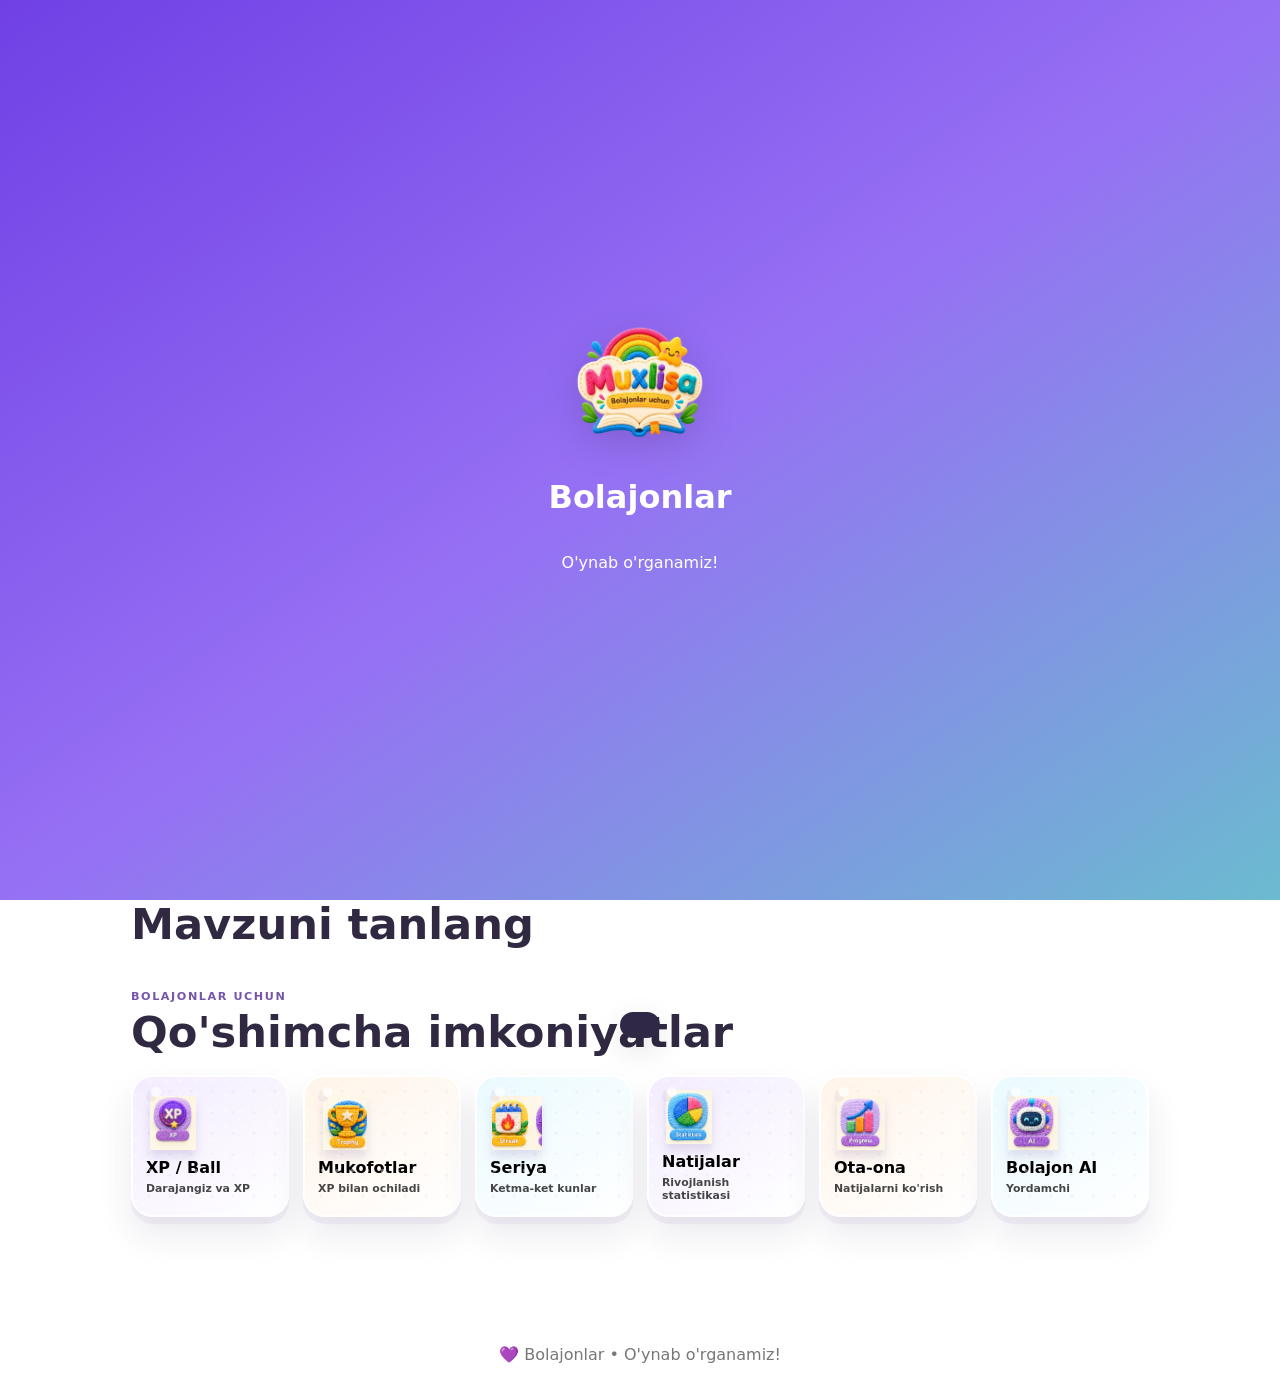
<file: Bolajonlar_index_rasmlar_ulanган.html>
<!doctype html>
<html lang="uz">
<head>
  <meta charset="utf-8">
  <meta name="viewport" content="width=device-width,initial-scale=1,viewport-fit=cover">
  <meta name="theme-color" content="#6d3df2">
  <meta name="description" content="Bolajonlar uchun rang-barang o'zbekcha ta'lim ilovasi">
  <link rel="manifest" href="manifest.json">
  <link rel="apple-touch-icon" href="assets/pwa/icon-192.png">
  <link rel="stylesheet" href="style.css">
  <title>Bolajonlar</title>
  <style>
    .feature-grid{display:grid;grid-template-columns:repeat(auto-fit,minmax(145px,1fr));gap:14px;margin:18px 0 28px}
    .feature-card{border:0;border-radius:22px;padding:18px;text-align:left;background:#fff;box-shadow:0 8px 24px rgba(40,20,90,.10);cursor:pointer}
    .feature-card .fi{width:70px;height:70px;object-fit:contain;display:block;margin-bottom:8px}.feature-card b{display:block;font-size:16px}.feature-card small{display:block;margin-top:5px;opacity:.72}
    .feature-view{padding-bottom:35px}.feature-head{display:flex;align-items:center;gap:14px;margin:8px 0 18px}.feature-head .big{font-size:42px}
    .feature-head h1{margin:0}.feature-head p{margin:5px 0;opacity:.72}
    .stat-grid{display:grid;grid-template-columns:repeat(2,1fr);gap:12px;margin:14px 0}
    .stat-box{background:#fff;border-radius:20px;padding:16px;box-shadow:0 6px 18px rgba(40,20,90,.08)}
    .stat-box strong{display:block;font-size:25px;margin-top:5px}.stat-box small{opacity:.7}
    .xp-bar{height:14px;background:#eee6ff;border-radius:20px;overflow:hidden;margin:10px 0}.xp-bar b{display:block;height:100%;width:0;border-radius:20px;background:#6d3df2}
    .reward-grid2{display:grid;grid-template-columns:repeat(2,1fr);gap:12px}.reward2{background:#fff;border-radius:20px;padding:14px;text-align:center;box-shadow:0 6px 18px rgba(40,20,90,.08);opacity:.48}.reward2.won{opacity:1}.reward2 img{width:82px;height:82px;object-fit:contain;display:block;margin:auto}.reward2 b,.reward2 small{display:block}
    .streak-box{background:#fff;border-radius:24px;padding:22px;text-align:center;box-shadow:0 8px 24px rgba(40,20,90,.1)}.streak-fire{font-size:58px}
    .week{display:grid;grid-template-columns:repeat(7,1fr);gap:6px;margin-top:18px}.day{padding:9px 3px;border-radius:12px;background:#f2eefb;font-size:12px}.day.on{background:#e7d9ff}.day b{display:block;font-size:18px}
    .parent-list{display:grid;gap:10px}.parent-row{background:#fff;border-radius:18px;padding:14px;display:flex;justify-content:space-between;box-shadow:0 5px 16px rgba(40,20,90,.07)}
    .ai-box{background:#fff;border-radius:24px;padding:20px;box-shadow:0 8px 24px rgba(40,20,90,.1)}.ai-message{padding:14px;border-radius:16px;background:#f4f0ff;margin:10px 0}.ai-input{display:flex;gap:8px}.ai-input input{flex:1;min-width:0}
    .feature-nav{display:grid;grid-template-columns:repeat(4,1fr);gap:8px;margin:12px 0 24px}.feature-nav button{border:0;border-radius:15px;padding:10px 5px;background:#fff;box-shadow:0 4px 12px rgba(40,20,90,.08);font-size:12px;cursor:pointer}
    @media(max-width:520px){.feature-grid{grid-template-columns:repeat(2,1fr)}.reward-grid2{grid-template-columns:repeat(2,1fr)}}
  </style>
</head>
<body>
<div id="splash" class="splash"><img src="assets/icons/logo.png" alt="Bolajonlar"><h1>Bolajonlar</h1><p>O'ynab o'rganamiz!</p></div>

<header class="topbar">
  <button class="brand" data-v="home"><img src="assets/icons/logo.png" alt="Bolajonlar"> <span>Bolajonlar</span></button>
  <button id="install" class="install" hidden>📲 Telefonga o'rnatish</button>
</header>

<main>
<section id="home" class="view active">
  <div class="hero">
    <div>
      <p class="ey">KICHKINTOYLAR UCHUN TA'LIM</p>
      <h1>O'ynab <em>o'rganamiz!</em></h1>
      <p>Rasmlarni ko'ring, nomini eshiting va bilimlaringizni sinang.</p>
      <div class="namebox">
        <label for="playerName">👋 Ismingiz nima?</label>
        <div><input id="playerName" maxlength="24" placeholder="Ismingizni yozing"><button id="saveName">Saqlash</button></div>
        <small id="hello">Ismingizni yozing va o'yinni boshlang ✨</small>
      </div>
      <button class="primary" data-v="lessons">Darslarni boshlash ✨</button>
    </div>
    <img src="assets/icons/logo.png" alt="Bolajonlar logotipi">
  </div>

  <div class="quick-install">
    <div><span>📱</span><div><b>Bolajonlarni telefonga o'rnating</b><small>Internet bo'lmasa ham qulay foydalaning</small></div></div>
    <button id="installHome">O'rnatish</button>
  </div>

  <nav class="mainnav" aria-label="Asosiy menyu">
    <button data-v="home">🏠 <span>Bosh sahifa</span></button>
    <button data-v="lessons">📚 <span>Darslar</span></button>
    <button data-v="exercises">🎮 <span>Mashqlar</span></button>
    <button data-v="quiz">🧩 <span>Quiz</span></button>
    <button data-v="ranking">🏆 <span>Reyting</span></button>
  </nav>

  <div class="section-title"><div><p class="ey">9 TA QIZIQARLI MAVZU</p><h2>Mavzuni tanlang</h2></div></div>
  <div id="homeCats" class="grid"></div>

  <div class="section-title"><div><p class="ey">BOLAJONLAR UCHUN</p><h2>Qo'shimcha imkoniyatlar</h2></div></div>
  <div class="feature-grid">
    <button class="feature-card" data-v="xp"><img class="fi" src="assets/illustrations/score/xp.png" alt="XP"><b>XP / Ball</b><small>Darajangiz va XP</small></button>
    <button class="feature-card" data-v="rewards"><img class="fi" src="assets/illustrations/rewards/trophy.png" alt="Mukofotlar"><b>Mukofotlar</b><small>XP bilan ochiladi</small></button>
    <button class="feature-card" data-v="streak"><img class="fi" src="assets/illustrations/streak/streak.png" alt="Seriya"><b>Seriya</b><small>Ketma-ket kunlar</small></button>
    <button class="feature-card" data-v="results"><img class="fi" src="assets/illustrations/progress/statistics.png" alt="Natijalar"><b>Natijalar</b><small>Rivojlanish statistikasi</small></button>
    <button class="feature-card" data-v="parent"><img class="fi" src="assets/illustrations/progress/progress.png" alt="Ota-ona"><b>Ota-ona</b><small>Natijalarni ko'rish</small></button>
    <button class="feature-card" data-v="ai"><img class="fi" src="assets/illustrations/ai/ai.png" alt="Bolajon AI"><b>Bolajon AI</b><small>Yordamchi</small></button>
  </div>
</section>

<section id="lessons" class="view">
  <button class="back" data-v="home">← Bosh menyuga qaytish</button>
  <div id="menu">
    <div class="lesson-hero"><span>🌈</span><div><p class="ey">RANG-BARANG TA'LIM</p><h1>Darslar olami</h1><p>Har bir mavzuni ketma-ket, rasm va ovoz bilan o'rganing.</p></div></div>
    <div id="lessonCats" class="grid lesson-grid"></div>
  </div>
  <div id="lesson" hidden>
    <button id="back" class="back">← Barcha mavzular</button>
    <div class="lesson-head"><div><p class="ey" id="lessonCount">MAVZU</p><h1 id="lt"></h1><p>Rasmga yoki <b>Eshitish</b> tugmasiga bosing 🔊</p></div><button id="allSpeak" class="soft">🔊 Hammasini eshitish</button></div>
    <div class="lesson-progress"><span id="lessonProgressText"></span><i><b id="lessonProgressBar"></b></i></div>
    <article id="singleCard" class="single-card"></article>
    <div class="lesson-actions"><button id="prev" class="prev">← Oldingi</button><button id="listenOne" class="listen">🔊 Eshitish</button><button id="next" class="next">Keyingi →</button></div>
  </div>
</section>

<section id="exercises" class="view">
  <button class="back" onclick="backFromExercises()">← Bosh menyuga qaytish</button>
  <div class="quiz-title exercise-title"><span>🎮</span><div><p class="ey">QIZIQARLI MASHQLAR</p><h1>Mashqlar olami!</h1><p>Rasmga qarang va to'g'ri javobni toping. Har bir to'g'ri javob uchun +10 XP.</p></div></div>
  <div class="exercise-stats"><span>⭐ XP: <b id="exerciseXP">0</b></span><span>🎯 Natija: <b id="exerciseScore">0 / 10</b></span></div>
  <div id="exerciseStart" class="panel quiz-start"><div>🧩</div><h2>Tayyormisiz?</h2><p>10 ta mashqni bajaring va bilimlaringizni mustahkamlang.</p><button id="exerciseStartBtn" class="primary">Mashqni boshlash</button></div>
  <div id="exerciseGame" hidden><div class="progress"><span id="exerciseNum"></span><i><b id="exerciseBar"></b></i><strong id="exerciseLiveXP"></strong></div><div class="panel exercise-card"><p id="exerciseQuestion">Rasmda nima bor?</p><img id="exerciseImg" alt="Mashq rasmi"><div id="exerciseOptions" class="opts"></div><p id="exerciseFeed"></p></div></div>
  <div id="exerciseEnd" class="panel prize-panel" hidden><div>🌟</div><h2>Mashq tugadi!</h2><strong id="exerciseFinal"></strong><p id="exerciseMessage"></p><button id="exerciseAgain" class="primary">Yana mashq qilish</button></div>
</section>

<section id="quiz" class="view">
  <button class="back" data-v="home">← Bosh menyuga qaytish</button>
  <div class="quiz-title"><span>🧩</span><div><p class="ey">10 TA SAVOL</p><h1>Bilimingizni sinang!</h1><p>Har bir to'g'ri javob uchun 1 ball olasiz.</p></div></div>
  <div id="qstart" class="panel quiz-start"><div>🎯</div><h2>Tayyormisiz?</h2><p id="quizWelcome">10 ta savolga javob bering va sovrinlarni yutib oling!</p><button id="start" class="primary">Boshlash</button></div>
  <div id="qgame" hidden><div class="progress"><span id="num"></span><i><b id="bar"></b></i><strong id="score"></strong></div><div class="panel quiz-card"><p>Rasmda nima bor?</p><img id="qimg" alt="Quiz rasmi"><div id="opts" class="opts"></div><p id="feed"></p></div></div>
  <div id="qend" class="panel prize-panel" hidden><div id="prizeEmoji">🏆</div><h2>Quiz tugadi!</h2><strong id="final"></strong><p id="msg"></p><div id="prize" class="prize"></div><button id="rank" class="primary">Reytingni ko'rish</button><button id="again" class="secondary">Qayta o'ynash</button></div>
</section>

<section id="ranking" class="view">
  <button class="back" data-v="home">← Bosh menyuga qaytish</button>
  <div class="rank-wrap"><div class="panel rank"><div>🏆</div><p class="ey">SIZNING NATIJANGIZ</p><h1>Reyting</h1><p class="rank-name" id="rankName">Bolajon</p><strong id="best">0</strong><p>eng yaxshi Quiz ball</p><div id="rt"></div></div></div>
</section>

<section id="xp" class="view feature-view">
  <button class="back" data-v="home">← Bosh menyuga qaytish</button>
  <div class="feature-head"><span class="big">⭐</span><div><p class="ey">RIVOJLANISH</p><h1>XP / Ball</h1><p>Har bir faoliyatdan to'plangan umumiy tajriba.</p></div></div>
  <div class="stat-grid"><div class="stat-box">⭐ Umumiy XP<strong id="xpTotal">0</strong><small>tajriba ballari</small></div><div class="stat-box">🎯 Daraja<strong id="xpLevel">1-daraja</strong><small id="xpNext">Keyingi darajagacha</small></div></div>
  <div class="panel"><b id="xpProgressText">0 / 100 XP</b><div class="xp-bar"><b id="xpProgressBar"></b></div></div>
  <div class="panel"><h3>XP qanday olinadi?</h3><p>To'g'ri mashq: <b>+10 XP</b></p><p>Mashqni tugatish: <b>+20 XP</b></p><p>Kunlik topshiriq: <b>+30 XP</b></p><p>7 kunlik seriya: <b>+50 XP</b></p><p>Quizdagi har bir to'g'ri javob: <b>+5 XP</b></p></div>
</section>

<section id="rewards" class="view feature-view">
  <button class="back" data-v="home">← Bosh menyuga qaytish</button>
  <div class="feature-head"><span class="big">🏆</span><div><p class="ey">SOVRINLAR</p><h1>Mukofotlar</h1><p>XP yig'ing va mukofotlarni oching.</p></div></div>
  <div class="stat-box">⭐ Hozirgi XP<strong id="rewardXP">0</strong></div>
  <div id="rewardGrid2" class="reward-grid2" style="margin-top:14px"></div>
</section>

<section id="streak" class="view feature-view">
  <button class="back" data-v="home">← Bosh menyuga qaytish</button>
  <div class="feature-head"><span class="big">🔥</span><div><p class="ey">HAR KUNI</p><h1>Seriya</h1><p>Har kuni kamida bitta dars yoki mashq bajaring.</p></div></div>
  <div class="streak-box"><div class="streak-fire">🔥</div><p>Joriy seriya</p><h1 id="streakCount">0 kun</h1><p id="streakMessage">Bugun boshlang!</p><div class="week" id="streakWeek"></div></div>
  <div class="panel"><h3>7 kunlik bonus</h3><p>7 kun uzluksiz faol bo'lsangiz <b>+50 XP</b> beriladi.</p></div>
</section>

<section id="results" class="view feature-view">
  <button class="back" data-v="home">← Bosh menyuga qaytish</button>
  <div class="feature-head"><span class="big">📊</span><div><p class="ey">RIVOJLANISH</p><h1>Natijalar</h1><p>O'qish va o'yinlardagi natijalar.</p></div></div>
  <div class="stat-grid"><div class="stat-box">⭐ XP<strong id="resXP">0</strong></div><div class="stat-box">🎮 Mashqlar<strong id="resExercises">0</strong></div><div class="stat-box">🧩 Quiz savollari<strong id="resQuizQuestions">0</strong></div><div class="stat-box">🔥 Seriya<strong id="resStreak">0 kun</strong></div></div>
  <div class="panel"><h3>Quiz natijasi</h3><p>Eng yaxshi natija: <b id="resBest">0 / 10</b></p><p>Quizlardan olingan XP: <b id="resQuizXP">0</b></p></div>
</section>

<section id="parent" class="view feature-view">
  <button class="back" data-v="home">← Bosh menyuga qaytish</button>
  <div class="feature-head"><span class="big">👨‍👩‍👧</span><div><p class="ey">OILA UCHUN</p><h1>Ota-ona</h1><p>Bolaning rivojlanish ko'rsatkichlari.</p></div></div>
  <div class="panel"><h2 id="parentName">Bolajon</h2><p>Quyidagi ma'lumotlar shu qurilmada saqlanadi.</p></div>
  <div class="parent-list">
    <div class="parent-row"><span>Umumiy XP</span><b id="parentXP">0</b></div>
    <div class="parent-row"><span>Daraja</span><b id="parentLevel">1</b></div>
    <div class="parent-row"><span>Eng yaxshi Quiz</span><b id="parentBest">0 / 10</b></div>
    <div class="parent-row"><span>Bajarilgan mashqlar</span><b id="parentExercises">0</b></div>
    <div class="parent-row"><span>Joriy seriya</span><b id="parentStreak">0 kun</b></div>
  </div>
</section>

<section id="ai" class="view feature-view">
  <button class="back" data-v="home">← Bosh menyuga qaytish</button>
  <div class="feature-head"><span class="big">🤖</span><div><p class="ey">YORDAMCHI</p><h1>Bolajon AI</h1><p>O'qishga yordam beruvchi aqlli yordamchi.</p></div></div>
  <div class="ai-box">
    <div class="ai-message"><b>🤖 Bolajon AI</b><br>Hozircha sinov rejimida ishlayman. Savolingizni yozing — men o'quvcha tarzda javob beraman.</div>
    <div id="aiMessages"></div>
    <div class="ai-input"><input id="aiInput" placeholder="Masalan: A harfi haqida ayt"><button id="aiSend" class="primary">Yuborish</button></div>
  </div>
</section>
</main>

<div id="toast" role="status"></div>
<footer>💜 Bolajonlar • O'ynab o'rganamiz!</footer>
<script src="app.js?v=7"></script>
</body>
</html>
</file>
<file: style.css>
:root{--p:#6d3df2;--ink:#29283d;--muted:#6c6a7c;--paper:#fff;--line:#e8e4f5}*{box-sizing:border-box}body{margin:0;font-family:system-ui,-apple-system,"Segoe UI",sans-serif;background:linear-gradient(180deg,#fbfaff,#f4f2ff);color:var(--ink);min-height:100vh}.topbar{position:sticky;top:0;z-index:20;background:#fffffff0;backdrop-filter:blur(16px);border-bottom:1px solid #e9e4f6;padding:10px max(4%,18px);display:flex;align-items:center;justify-content:space-between;gap:14px}.brand{border:0;background:none;color:#4d329c;font-size:clamp(1.45rem,4vw,2rem);font-weight:900;display:flex;align-items:center;gap:10px;padding:0}.brand img{width:58px;height:58px;object-fit:contain}.install,.primary{background:linear-gradient(135deg,#7546ef,#5a31cc);color:white;box-shadow:0 10px 25px #6d3df23b}.install{padding:12px 17px;border-radius:16px;font-weight:850;border:0}button{border:0;border-radius:16px;padding:12px 16px;font:inherit;font-weight:800;cursor:pointer;transition:transform .18s,box-shadow .18s,opacity .18s}button:active{transform:scale(.98)}button:disabled{opacity:.42;cursor:not-allowed}main{max-width:1160px;margin:auto;padding:30px max(4%,18px) 65px}.view{display:none}.view.active{display:block}.hero{display:grid;grid-template-columns:1.12fr .88fr;align-items:center;gap:28px;padding:clamp(30px,6vw,62px);border-radius:38px;background:radial-gradient(circle at 85% 20%,#ffffff99,transparent 28%),linear-gradient(135deg,#eee9ff,#fff2f8);box-shadow:0 20px 50px #49317a14}.hero h1{font-size:clamp(3rem,7vw,5.8rem);line-height:.96;margin:.18em 0}.hero em{color:var(--p);font-style:normal}.hero>img{width:min(330px,90%);justify-self:center;filter:drop-shadow(0 18px 22px #5937aa25)}.hero p:not(.ey){font-size:1.16rem;line-height:1.55;max-width:560px}.ey{color:#6040ba;font-size:.8rem;font-weight:900;letter-spacing:.14em;text-transform:uppercase;margin:0 0 8px}.primary{padding:15px 22px;font-size:1.05rem;margin-top:14px}.namebox{background:#ffffffaa;border:1px solid #fff;border-radius:22px;padding:15px;margin:20px 0 4px;max-width:540px;box-shadow:0 10px 28px #49317a0d}.namebox label{display:block;font-weight:900;margin-bottom:8px}.namebox>div{display:flex;gap:8px}.namebox input{flex:1;min-width:0;border:1px solid #ded8f0;border-radius:13px;padding:12px;font:inherit;outline:none;background:white}.namebox input:focus{border-color:var(--p)}.namebox button{background:#eee9ff;color:#5737b6}.namebox small{display:block;margin-top:8px;color:var(--muted)}.quick-install{margin:20px 0;display:flex;align-items:center;justify-content:space-between;gap:16px;background:white;border:1px solid var(--line);border-radius:22px;padding:16px 20px;box-shadow:0 10px 28px #49317a0b}.quick-install>div{display:flex;align-items:center;gap:12px}.quick-install span{font-size:1.8rem}.quick-install b,.quick-install small{display:block}.quick-install small{color:var(--muted);margin-top:3px}.quick-install button{background:#eee9ff;color:#5737b6}.mainnav{display:grid;grid-template-columns:repeat(4,1fr);gap:12px;margin:18px 0 42px}.mainnav button{background:white;border:1px solid var(--line);padding:17px 12px;color:#403c53;box-shadow:0 8px 20px #49317a09;font-size:1rem}.mainnav button:hover{background:#f1edff;color:#5a31cc;transform:translateY(-2px)}.section-title h2{font-size:clamp(2rem,5vw,3rem);margin:.1em 0 22px}.grid{display:grid;grid-template-columns:repeat(3,1fr);gap:18px}.cat{min-height:225px;background:white;border:1px solid var(--line);border-radius:28px;display:grid;place-items:center;align-content:center;gap:6px;box-shadow:0 12px 30px #35266f0b}.cat:hover{transform:translateY(-5px);box-shadow:0 18px 36px #35266f17}.cat img{width:118px;height:118px;object-fit:contain}.cat b{font-size:1.28rem}.cat small{color:#797589}.cat:nth-child(3n+1){background:linear-gradient(135deg,#f7f2ff,#fff)}.cat:nth-child(3n+2){background:linear-gradient(135deg,#eefaff,#fff)}.cat:nth-child(3n){background:linear-gradient(135deg,#fff7e8,#fff)}.lesson-hero,.quiz-title{display:flex;align-items:center;gap:22px;background:linear-gradient(135deg,#ece7ff,#e8f8ff);border-radius:30px;padding:28px 32px;margin-bottom:26px}.lesson-hero>span,.quiz-title>span{font-size:4rem}.lesson-hero h1,.quiz-title h1{font-size:clamp(2.3rem,6vw,4rem);margin:0}.lesson-hero p:last-child,.quiz-title p:last-child{color:var(--muted);margin:.4rem 0 0}.lesson-grid .cat{min-height:190px}.back{background:#eeeaff;color:#514d61;margin-bottom:18px}.lesson-head{display:flex;justify-content:space-between;align-items:end;gap:18px}.lesson-head h1{font-size:clamp(2.5rem,7vw,4.5rem);margin:.1em 0}.lesson-head p{font-size:1.05rem;color:var(--muted)}.soft{background:#eeeaff;color:#5737b6}.lesson-progress{display:flex;align-items:center;gap:12px;margin:18px 0}.lesson-progress span{font-weight:850;white-space:nowrap}.lesson-progress i{display:block;height:10px;flex:1;background:#e7e2f2;border-radius:20px;overflow:hidden}.lesson-progress b{display:block;height:100%;background:linear-gradient(90deg,#61c7cf,#6d3df2);border-radius:20px}.single-card{background:white;border:1px solid var(--line);border-radius:34px;padding:26px;min-height:520px;display:grid;place-items:center;align-content:center;text-align:center;box-shadow:0 20px 45px #49317a12}.single-card img{width:min(430px,90%);height:340px;object-fit:contain;border-radius:24px}.single-card h2{font-size:clamp(2rem,6vw,4rem);margin:10px 0}.single-card p{margin:0;color:#625f71;font-size:1.05rem}.lesson-actions{display:grid;grid-template-columns:1fr 1.2fr 1fr;gap:14px;margin-top:18px}.prev{background:#ece9f7;color:#4b4758}.listen,.next{background:linear-gradient(135deg,#7546ef,#5a31cc);color:white;box-shadow:0 10px 24px #6d3df22c}.panel{max-width:760px;margin:24px auto;background:white;border-radius:32px;padding:34px;text-align:center;box-shadow:0 18px 45px #49317a12;border:1px solid #efebf8}.panel>div:first-child{font-size:4rem}.panel strong{font-size:3.2rem;color:var(--p)}.quiz-start h2{font-size:2rem;margin:.4em}.progress{display:flex;align-items:center;gap:12px;justify-content:center;font-weight:900;margin:10px auto 18px}.progress i{width:min(420px,45vw);height:11px;background:#e8e3f5;border-radius:12px;overflow:hidden}.progress b{display:block;height:100%;background:linear-gradient(90deg,#64d1cf,#6d3df2);border-radius:12px}.quiz-card img{width:min(390px,100%);height:280px;object-fit:contain}.opts{display:grid;grid-template-columns:1fr 1fr;gap:12px;margin-top:18px}.opts button{background:#fbfaff;border:2px solid #ece8f6}.opts .ok{border-color:#28b77a;background:#e9fff5}.opts .no{border-color:#ee6680;background:#fff1f4}.prize-panel .secondary{display:block;margin:12px auto 0;background:#eeeaff;color:#5737b6}.prize{display:flex;align-items:center;justify-content:center;gap:12px;background:#fff6dc;border:1px solid #f3df9b;border-radius:20px;padding:15px;margin:18px auto;max-width:440px;text-align:left}.prize span{font-size:2.4rem}.prize b,.prize small{display:block}.prize small{color:#756d58;margin-top:3px}.rank-wrap{display:grid;grid-template-columns:minmax(0,.9fr) minmax(0,1.1fr);gap:24px;align-items:start}.rank{padding:42px}.rank-name{font-size:1.2rem;font-weight:900;color:#4f3a9c}.rank #rt{color:var(--muted)}.current-prize{display:flex;gap:12px;align-items:center;justify-content:center;margin-top:14px;background:#fff7e3;padding:14px;border-radius:18px}.current-prize:first-letter{font-size:2rem}.current-prize b,.current-prize small{display:block}.rewards{background:white;border:1px solid var(--line);border-radius:30px;padding:28px;box-shadow:0 18px 45px #49317a0d}.rewards h2{margin-top:0}.reward-grid{display:grid;grid-template-columns:repeat(2,1fr);gap:12px}.reward{padding:15px;border:1px solid #ece8f5;border-radius:18px;text-align:center;background:#faf9ff;opacity:.6}.reward.won{opacity:1;background:#fff7e3;border-color:#efd77e;box-shadow:0 8px 20px #d0a43b1c}.reward b,.reward small{display:block}.reward span{font-size:2rem;display:block;margin:4px}.splash{position:fixed;inset:0;z-index:100;display:grid;place-content:center;text-align:center;background:linear-gradient(135deg,#6d3df2,#9d70f6);color:white;transition:.4s}.splash img{width:145px;margin:auto;filter:drop-shadow(0 10px 18px #0002)}.splash.hide{opacity:0;pointer-events:none}#toast{position:fixed;z-index:110;bottom:22px;left:50%;transform:translate(-50%,160px);background:#2f2945;color:white;padding:13px 20px;border-radius:30px;box-shadow:0 10px 30px #0002;transition:.3s;max-width:90%;text-align:center}#toast.show{transform:translate(-50%,0)}footer{text-align:center;padding:28px;color:#777}
@media(max-width:760px){main{padding-top:20px}.topbar{position:relative}.brand{font-size:1.75rem}.brand img{width:52px;height:52px}.install{padding:10px 12px;font-size:.85rem}.hero{grid-template-columns:1fr;padding:32px 24px;text-align:center}.hero>img{width:240px;order:-1}.hero p:not(.ey),.namebox{margin-left:auto;margin-right:auto}.namebox>div{flex-direction:column}.mainnav{grid-template-columns:repeat(2,1fr);margin-bottom:32px}.grid{grid-template-columns:repeat(2,1fr);gap:13px}.cat{min-height:175px;border-radius:24px}.cat img{width:90px;height:90px}.cat b{font-size:1.05rem}.quick-install{padding:14px}.quick-install small{font-size:.78rem}.lesson-hero,.quiz-title{padding:22px;align-items:flex-start}.lesson-hero>span,.quiz-title>span{font-size:3rem}.lesson-head{align-items:flex-start;flex-direction:column}.single-card{min-height:470px;padding:20px}.single-card img{height:280px}.lesson-actions{grid-template-columns:1fr 1fr}.listen{grid-column:1/-1;order:-1}.opts{grid-template-columns:1fr}.progress{flex-wrap:wrap}.progress i{width:100%;order:3;flex-basis:100%}.rank-wrap{grid-template-columns:1fr}.reward-grid{grid-template-columns:repeat(3,1fr)}.rewards{padding:20px}.panel{padding:26px 18px}}
@media(max-width:390px){.brand span{font-size:1.5rem}.install{font-size:.76rem;padding:9px}.hero h1{font-size:3rem}.mainnav button{padding:13px 6px;font-size:.9rem}.cat{min-height:155px}.reward-grid{grid-template-columns:repeat(2,1fr)}}

.exercise-title{background:linear-gradient(135deg,#fff0d8,#eaf8ff)}
.exercise-stats{display:flex;justify-content:center;gap:14px;flex-wrap:wrap;margin:0 auto 18px}
.exercise-stats span{background:white;border:1px solid var(--line);border-radius:18px;padding:11px 18px;box-shadow:0 8px 20px #49317a0b}
.exercise-stats b{color:var(--p)}
.exercise-card img{width:min(430px,100%);height:300px;object-fit:contain}
.exercise-card #exerciseQuestion{font-size:1.15rem;font-weight:850}
#exerciseFeed{min-height:28px;font-weight:850}
@media(max-width:760px){.exercise-stats{justify-content:stretch}.exercise-stats span{flex:1;text-align:center}.exercise-card img{height:270px}}


/* ===== Bolajonlar premium soft-3D + puzzle/crochet feel + day/night ===== */
body{background:radial-gradient(circle at 12% 8%,rgba(255,224,239,.8),transparent 24%),radial-gradient(circle at 88% 18%,rgba(213,238,255,.85),transparent 25%),linear-gradient(145deg,#fff9fb,#f6f3ff 48%,#f2fbff);background-attachment:fixed}
.cat,.feature-card,.panel,.quick-install,.icon-strip .pwa-card,.lesson-hero,.quiz-title,.single-card,.namebox,.mainnav button{position:relative;overflow:hidden;box-shadow:0 10px 0 rgba(89,55,150,.05),0 18px 35px rgba(50,35,100,.10);transition:transform .18s ease,box-shadow .18s ease}
.cat:before,.feature-card:before,.panel:before,.single-card:before{content:"";position:absolute;inset:0;pointer-events:none;opacity:.22;background-image:radial-gradient(circle at 20% 20%,#fff 0 2px,transparent 2.5px),radial-gradient(circle at 70% 65%,#fff 0 1.5px,transparent 2px);background-size:18px 18px,23px 23px}
.cat:hover,.feature-card:hover,.panel:hover{transform:translateY(-4px) rotateX(1deg);box-shadow:0 13px 0 rgba(89,55,150,.06),0 24px 42px rgba(50,35,100,.14)}
.cat:active,.feature-card:active,button:active{transform:translateY(2px) scale(.985)}
.cat{border:1px solid rgba(255,255,255,.9);background:linear-gradient(145deg,rgba(255,255,255,.96),rgba(247,242,255,.94))}
.cat img,.feature-card .fi{filter:drop-shadow(0 9px 7px rgba(80,55,130,.15))}
.feature-grid{grid-template-columns:repeat(3,minmax(0,1fr))}
@media(max-width:760px){.feature-grid{grid-template-columns:repeat(2,minmax(0,1fr))}}
@media(max-width:520px){.top-actions{gap:5px}.menu-btn{width:40px;height:40px}.feature-grid{gap:8px}.cat{min-height:148px}}
body.night{color:#f4f0ff;background:radial-gradient(circle at 15% 10%,rgba(116,93,178,.35),transparent 24%),radial-gradient(circle at 85% 18%,rgba(62,119,151,.28),transparent 28%),linear-gradient(145deg,#17142b,#211c38 52%,#132735);--line:#40385b;--muted:#b9b2ce}
body.night .topbar,body.night .side-menu{background:rgba(25,21,43,.96);color:#f5f1ff}
body.night .cat,body.night .feature-card,body.night .panel,body.night .quick-install,body.night .icon-strip .pwa-card,body.night .namebox,body.night .single-card,body.night .lesson-hero,body.night .quiz-title,body.night .mainnav button{background:linear-gradient(145deg,#292342,#211c36);color:#f5f1ff;border-color:#453c61;box-shadow:0 10px 0 rgba(0,0,0,.18),0 18px 35px rgba(0,0,0,.25)}
body.night .side-link{background:transparent;color:#f5f1ff}body.night .side-link:hover{background:#30294b}body.night .namebox input{background:#18152b;color:#fff;border-color:#4b4165}body.night .quick-install small,body.night .icon-strip small{color:#b9b2ce}
body.night .back,body.night .soft,body.night .namebox button{background:#342c50;color:#eee8ff}
body.night .opts button{background:#292342;color:#f5f1ff;border-color:#494061}
body.night .exercise-topic{background:#292342;color:#f5f1ff;border-color:#494061}
body.night .exercise-topic.selected{background:#382b61;border-color:#9b7cff}

/* =========================================================
   Bolajonlar V15 — Crochet + Puzzle + Soft 3D redesign
   Visual-only layer: existing assets and functionality untouched.
   ========================================================= */
:root{
  --p:#7041e8;
  --p2:#8d63f5;
  --ink:#28243b;
  --muted:#716b82;
  --paper:#fffafd;
  --cream:#fff8ef;
  --mint:#effbf7;
  --sky:#eff8ff;
  --pink:#fff0f7;
  --lav:#f3efff;
  --yarn:#eadffb;
}
body{
  background:
    radial-gradient(circle at 8% 10%,rgba(255,213,231,.55),transparent 22%),
    radial-gradient(circle at 92% 20%,rgba(200,232,255,.62),transparent 25%),
    radial-gradient(circle at 48% 90%,rgba(225,246,237,.5),transparent 26%),
    linear-gradient(145deg,#fbf8ff 0%,#f7f5ff 48%,#f3fbff 100%);
  color:var(--ink);
}
body:before{
  content:"";position:fixed;inset:0;pointer-events:none;z-index:-1;opacity:.28;
  background-image:
    radial-gradient(circle at 20% 30%,#fff 0 1.3px,transparent 1.7px),
    radial-gradient(circle at 70% 70%,#d9c9f2 0 1px,transparent 1.5px);
  background-size:19px 19px,27px 27px;
}
main{max-width:980px;padding:22px 16px 72px}
.topbar{
  background:rgba(255,252,255,.88);border-bottom:1px solid #eee5fa;
  box-shadow:0 7px 22px rgba(69,45,112,.08);padding:8px max(4%,16px);
}
.brand{color:#5533a2}.brand img{width:54px;height:54px}
.top-actions{gap:6px}.menu-btn{background:#f1eaff;color:#5b39a9;border:1px solid #e3d8fb;box-shadow:0 5px 0 #ded2f2}
.install{border-radius:18px}

/* soft cloud-like hero */
.hero{
  grid-template-columns:1fr .82fr;gap:18px;padding:38px 32px 34px;
  border:2px solid rgba(255,255,255,.9);border-radius:38px;
  background:
    radial-gradient(circle at 15% 15%,#fff 0 14%,transparent 31%),
    radial-gradient(circle at 88% 20%,#fff 0 10%,transparent 27%),
    linear-gradient(135deg,#f1eaff,#fff5fa 54%,#edf9ff);
  box-shadow:0 12px 0 rgba(111,75,169,.08),0 28px 55px rgba(68,46,110,.13);
  overflow:hidden;
}
.hero:after{
  content:"";position:absolute;inset:auto -10% -34% -10%;height:52%;
  background:radial-gradient(ellipse at center,#fff8 0 35%,transparent 70%);pointer-events:none;
}
.hero>img{width:min(285px,86%);filter:drop-shadow(0 14px 12px rgba(81,48,132,.17));z-index:1}
.hero>*{z-index:1}.hero h1{font-size:clamp(3rem,7vw,5rem);color:#6335dc}
.hero .ey{color:#6c4aae}.hero p:not(.ey){font-size:1rem}
.namebox{
  background:rgba(47,38,72,.96);border:0;border-radius:25px;padding:15px;
  color:white;box-shadow:0 9px 0 rgba(33,24,55,.18),0 18px 35px rgba(50,37,76,.18);
  max-width:510px;
}
.namebox label{color:#cfc0f3;text-align:center}.namebox input{border:0;border-radius:14px;height:43px}.namebox>div{gap:8px}.namebox button{background:#fff;color:#5b38a8;border-radius:14px}
.namebox small{color:#ddd5ea}.namebox.saved{background:#352b50;border:0}.namebox.saved label{color:#d9ccf5}
.primary{border-radius:18px;box-shadow:0 7px 0 #4f2ab5,0 15px 25px rgba(109,61,242,.24)}

/* install / status cards */
.quick-install,.icon-strip .pwa-card{
  border:1px solid #eadff5;border-radius:22px;background:rgba(255,255,255,.9);
  box-shadow:0 8px 0 rgba(105,72,151,.05),0 16px 28px rgba(70,48,105,.09);
}
.quick-install{padding:14px 16px;margin:18px 0}.quick-install span{font-size:1.6rem}.quick-install b{font-size:.94rem}.quick-install small{font-size:.76rem}
.icon-strip{grid-template-columns:repeat(3,1fr);gap:9px}.icon-strip .pwa-card{min-height:72px;padding:9px}.icon-strip img{width:43px;height:43px}.icon-strip b{font-size:.84rem}.icon-strip small{font-size:.68rem}

/* Main section */
.section-title{margin-top:30px}.section-title h2{font-size:clamp(2rem,6vw,3rem);margin:0 0 16px}.section-title .ey{margin-bottom:4px}
.grid{grid-template-columns:repeat(3,1fr);gap:13px}
.cat{
  min-height:190px!important;padding:13px 10px 12px;border-radius:25px;
  border:2px solid rgba(255,255,255,.92)!important;
  background:linear-gradient(145deg,#fff,#f6f0ff)!important;
  box-shadow:0 8px 0 rgba(91,60,139,.07),0 15px 27px rgba(57,41,91,.11)!important;
}
.cat:before,.feature-card:before,.panel:before,.single-card:before{opacity:.36;background-image:radial-gradient(circle at 20% 20%,rgba(255,255,255,.95) 0 1.6px,transparent 2px),radial-gradient(circle at 75% 65%,rgba(133,102,179,.13) 0 1.3px,transparent 1.8px);background-size:13px 13px,19px 19px}
.cat:after,.feature-card:after{
  content:"";position:absolute;left:12%;right:12%;top:8px;height:2px;border-radius:99px;
  background:repeating-linear-gradient(90deg,rgba(255,255,255,.85) 0 5px,rgba(137,106,181,.12) 5px 9px);opacity:.75;pointer-events:none;
}
.cat:nth-child(3n+1){background:linear-gradient(145deg,#fff2f8,#f7edff)!important}
.cat:nth-child(3n+2){background:linear-gradient(145deg,#eefaff,#f8f3ff)!important}
.cat:nth-child(3n){background:linear-gradient(145deg,#fff8e9,#fff0f6)!important}
.cat img{width:92px;height:92px;filter:drop-shadow(0 7px 5px rgba(76,48,120,.17));z-index:1}
.cat b{font-size:1.02rem;z-index:1}.cat small{font-size:.72rem;z-index:1}.cat small.continue{color:#6840bf;font-size:.69rem;line-height:1.25}
.cat.exercises{background:linear-gradient(145deg,#eafcff,#f4efff)!important}.cat.quiz-menu-card{background:linear-gradient(145deg,#fff4da,#fff0f8)!important}.cat.ranking-menu-card{background:linear-gradient(145deg,#fff6d7,#edf8ff)!important}
.quiz-menu-card img,.ranking-menu-card img{width:88px!important;height:88px!important}

/* Seven additional feature cards: smaller, not mixed with the 9 lessons */
.feature-grid{grid-template-columns:repeat(3,minmax(0,1fr));gap:12px;margin-top:14px}
.feature-card{
  min-height:142px;padding:13px 14px!important;border-radius:23px!important;
  border:2px solid rgba(255,255,255,.9)!important;
  background:linear-gradient(145deg,#fff,#f4f0ff)!important;
  box-shadow:0 7px 0 rgba(91,60,139,.06),0 14px 26px rgba(57,41,91,.09)!important;
}
.feature-card:nth-child(3n+1){background:linear-gradient(145deg,#f3ecff,#fff)!important}.feature-card:nth-child(3n+2){background:linear-gradient(145deg,#fff2e6,#fff)!important}.feature-card:nth-child(3n){background:linear-gradient(145deg,#eafaff,#fff)!important}
.feature-card .fi{width:55px!important;height:55px!important;margin-bottom:7px;z-index:1}.feature-card b{font-size:.93rem;z-index:1}.feature-card small{font-size:.69rem;z-index:1}

/* Drawer — app-like, not plain white */
.side-menu{
  width:min(330px,88vw);padding:0 13px 22px;border-radius:30px 0 0 30px;
  background:linear-gradient(180deg,#fbf7ff,#fff 46%,#f4f9ff)!important;
  border-left:2px solid #eadff9;box-shadow:-18px 0 45px rgba(42,28,70,.22);
}
.side-menu-head{margin:0 -13px;padding:16px 15px 13px;background:linear-gradient(135deg,#7140e9,#956cf4);color:white;border-radius:0 0 24px 24px;box-shadow:0 7px 0 rgba(73,40,144,.14);font-size:20px}
.side-menu-head button{background:rgba(255,255,255,.2);color:#fff;border:1px solid rgba(255,255,255,.3)}
.menu-label{margin:19px 8px 7px;color:#7654a8;font-size:10px}.side-link{padding:11px 12px;margin:3px 0;border:2px solid transparent;background:rgba(255,255,255,.72);box-shadow:0 4px 0 rgba(100,70,140,.04);font-size:15px;border-radius:17px}.side-link:hover,.side-link:active{background:#f2ebff;border-color:#e4d6fb}

/* Feature pages */
.feature-view{max-width:850px;margin:auto}.feature-view .feature-head{padding:16px 17px;border-radius:25px;background:linear-gradient(135deg,#f3edff,#fff3f8,#eefaff);border:2px solid white;box-shadow:0 8px 0 rgba(88,59,137,.06),0 17px 30px rgba(57,41,91,.09)}
.feature-view .feature-head .big{width:66px;height:66px}.feature-view .feature-head h1{font-size:clamp(27px,7vw,38px)!important;color:#5e36bb}.feature-view .feature-head p{font-size:12px}
.feature-view .panel,.feature-view .stat-box,.feature-view .streak-box,.feature-view .ai-box,.feature-view .parent-row{border:2px solid rgba(255,255,255,.95);box-shadow:0 7px 0 rgba(91,60,139,.05),0 14px 27px rgba(57,41,91,.08);border-radius:22px}
.feature-view .stat-grid{gap:10px}.feature-view .stat-box{padding:14px}.feature-view .stat-box strong{font-size:22px}
.reward-grid2{gap:10px}.reward2{border:2px solid white!important;border-radius:20px!important;padding:11px!important;box-shadow:0 7px 0 rgba(91,60,139,.05),0 12px 23px rgba(57,41,91,.08)!important}.reward2 img{width:68px;height:68px}

/* Lesson/exercise/quiz surfaces */
.lesson-hero,.quiz-title{border:2px solid white;box-shadow:0 8px 0 rgba(91,60,139,.06),0 18px 32px rgba(57,41,91,.10)}
.single-card{border:2px solid white;box-shadow:0 9px 0 rgba(91,60,139,.06),0 22px 40px rgba(57,41,91,.11)}
.single-card img{background:linear-gradient(145deg,#fbf7ff,#eef9ff);padding:8px}
.exercise-topic{border:2px solid #eee5fa!important;border-radius:18px!important;background:linear-gradient(145deg,#fff,#f6f0ff)!important;box-shadow:0 4px 0 rgba(90,60,140,.05)}.exercise-topic.selected{border-color:#8052e9!important;background:#f1eaff!important;box-shadow:0 5px 0 #d9c7fa}

/* Mobile: compact but readable */
@media(max-width:760px){
  main{padding:15px 14px 58px}.hero{grid-template-columns:1fr;padding:25px 18px 22px;border-radius:31px;gap:8px}.hero>img{width:205px}.hero h1{font-size:3rem;margin:.1em 0}.hero p:not(.ey){font-size:.9rem}.namebox{margin-top:13px;padding:12px;border-radius:21px}.namebox input{height:40px}.namebox button{padding:9px 12px}.primary{padding:13px 18px;font-size:.98rem}.quick-install{margin:14px 0 10px}.icon-strip{grid-template-columns:1fr;gap:7px}.icon-strip .pwa-card{min-height:65px}.icon-strip img{width:40px;height:40px}.section-title{margin-top:25px}.grid{grid-template-columns:repeat(2,minmax(0,1fr));gap:10px}.cat{min-height:166px!important;border-radius:22px;padding:10px 7px}.cat img{width:82px;height:82px}.cat b{font-size:.94rem}.cat small{font-size:.68rem}.cat small.continue{font-size:.64rem}.feature-grid{grid-template-columns:repeat(2,minmax(0,1fr));gap:9px}.feature-card{min-height:124px;padding:11px!important;border-radius:19px!important}.feature-card .fi{width:48px!important;height:48px!important}.feature-card b{font-size:.85rem}.feature-card small{font-size:.65rem}.side-menu{border-radius:25px 0 0 25px}.feature-view .feature-head{padding:13px}.feature-view .feature-head .big{width:54px;height:54px}.feature-view .feature-head h1{font-size:25px!important}.feature-view .panel{padding:20px 14px}.reward2 img{width:62px;height:62px}
}
@media(max-width:390px){.hero>img{width:180px}.hero h1{font-size:2.65rem}.cat{min-height:155px!important}.cat img{width:76px;height:76px}.feature-card{min-height:118px}.feature-card .fi{width:44px!important;height:44px!important}}

/* Night mode keeps the soft material / yarn feel */
body.night:before{opacity:.18;background-image:radial-gradient(circle at 20% 30%,#fff 0 1px,transparent 1.5px),radial-gradient(circle at 70% 70%,#b7a5df 0 1px,transparent 1.5px)}
body.night .hero{background:linear-gradient(145deg,#30284a,#352943 55%,#233846);border-color:#51466e;box-shadow:0 9px 0 rgba(0,0,0,.2),0 25px 50px rgba(0,0,0,.28)}
body.night .hero h1{color:#c5aaff}.night .namebox{background:#19152b}.night .quick-install,.night .icon-strip .pwa-card{background:#28213e;border-color:#44395d}.night .feature-view .feature-head{background:linear-gradient(145deg,#30274a,#2b263e);border-color:#4b4164}.night .feature-card:nth-child(n),.night .cat:nth-child(n){background:linear-gradient(145deg,#2d2644,#26203a)!important;border-color:#4b4164!important}.night .feature-card,.night .cat{color:#f6f0ff}.night .cat small,.night .feature-card small{color:#bcb3d2}.night .cat small.continue{color:#c1a5ff}.night .side-menu{background:linear-gradient(180deg,#201a31,#27213b)!important;border-color:#44385e}.night .side-link{background:rgba(46,37,68,.72);color:#f7f1ff}.night .exercise-topic{background:#2b2442!important;border-color:#4b4164!important;color:#fff}.night .exercise-topic.selected{background:#3b2d60!important;border-color:#9c7bff!important}

/* =========================================================
   V15 FINAL — ONE UNIFIED PREMIUM DESIGN SYSTEM
   Crochet/yarn + soft 3D + subtle puzzle + pastel clouds
   ========================================================= */
:root{
  --brand:#7041e8;--brand2:#8b61f4;--ink:#29243d;--muted:#756f83;
  --bg1:#fff9fc;--bg2:#f4f2ff;--card:#fffdfd;--edge:#eee7f8;
  --soft-shadow:0 7px 0 rgba(91,60,139,.055),0 18px 34px rgba(58,42,92,.10);
}
html{scroll-behavior:smooth}body{
  background:
    radial-gradient(circle at 8% 6%,rgba(255,211,231,.72),transparent 23%),
    radial-gradient(circle at 92% 15%,rgba(202,235,255,.78),transparent 25%),
    radial-gradient(circle at 45% 92%,rgba(235,221,255,.58),transparent 30%),
    linear-gradient(145deg,var(--bg1),var(--bg2) 52%,#f1fbff);
  background-attachment:fixed;color:var(--ink);
}
body:before{content:"";position:fixed;inset:0;pointer-events:none;z-index:-1;opacity:.16;background-image:radial-gradient(circle,#8e6eb5 0 1px,transparent 1.5px);background-size:18px 18px}
.topbar{padding:8px max(4%,16px);background:rgba(255,253,255,.88);border-bottom:1px solid rgba(221,211,240,.75);box-shadow:0 5px 20px rgba(70,45,100,.06)}
.brand{color:#50329d}.brand img{width:50px;height:50px}.top-actions{gap:6px}.menu-btn{width:42px;height:42px;padding:0;background:linear-gradient(145deg,#fff,#f0e9ff);border:1px solid #e2d8f5;color:#5736a7;box-shadow:0 4px 0 rgba(91,60,139,.07)}
.install{border-radius:15px!important}
main{max-width:1050px;padding-top:22px}
.hero{position:relative;isolation:isolate;border:2px solid rgba(255,255,255,.95);padding:34px clamp(20px,5vw,52px);border-radius:38px;background:linear-gradient(145deg,#f5efff 0%,#fff8fc 53%,#eefaff 100%);box-shadow:0 9px 0 rgba(91,60,139,.07),0 26px 55px rgba(65,45,105,.12)}
.hero:before,.cat:before,.feature-card:before,.panel:before,.single-card:before,.quick-install:before,.icon-strip .pwa-card:before,.lesson-hero:before,.quiz-title:before{content:"";position:absolute;inset:0;pointer-events:none;opacity:.38;background-image:radial-gradient(circle at 18% 24%,rgba(255,255,255,.98) 0 1.7px,transparent 2px),radial-gradient(circle at 76% 68%,rgba(116,85,163,.12) 0 1.4px,transparent 1.9px);background-size:15px 15px,21px 21px}
.hero h1{font-size:clamp(3rem,7vw,5.2rem);color:#6335dc;text-shadow:0 3px 0 rgba(255,255,255,.8)}
.hero>img{width:min(280px,86%);filter:drop-shadow(0 15px 12px rgba(83,51,132,.18))}
.namebox{border:2px solid rgba(255,255,255,.95);border-radius:24px;background:linear-gradient(145deg,#32294a,#3b3058);box-shadow:0 8px 0 rgba(43,31,66,.18),0 20px 36px rgba(51,38,78,.17);padding:14px}.namebox label{color:#ded1f7}.namebox input{height:45px;border:0;box-shadow:inset 0 1px 3px rgba(50,30,70,.08)}.namebox button{background:#fff;color:#5b37a7;box-shadow:0 4px 0 #ded2ef}.namebox.saved{background:linear-gradient(145deg,#302744,#3b3154)}.namebox.saved #saveName{background:#f5efff}
.primary{background:linear-gradient(145deg,#8050f0,#6131d4);box-shadow:0 7px 0 #4e2ab0,0 15px 27px rgba(109,61,242,.22);border-radius:18px}.primary:hover{filter:brightness(1.04)}
.quick-install,.icon-strip .pwa-card{position:relative;overflow:hidden;border:2px solid rgba(255,255,255,.94);background:linear-gradient(145deg,rgba(255,255,255,.96),rgba(246,241,255,.94));box-shadow:var(--soft-shadow);border-radius:23px}.quick-install{padding:13px 16px}.quick-install button{background:#f1eaff;color:#5836a6;border:1px solid #e1d5f6}
.icon-strip{gap:9px}.icon-strip .pwa-card{min-height:76px;padding:10px}.icon-strip img{width:45px;height:45px;filter:drop-shadow(0 5px 4px rgba(80,50,125,.13))}.icon-strip b{font-size:.86rem}.icon-strip small{font-size:.68rem}
.section-title{margin-top:27px}.section-title .ey{font-size:.7rem;color:#7655aa}.section-title h2{font-size:clamp(1.8rem,5vw,2.7rem);color:#302941;margin-bottom:14px}
.grid{gap:12px}.cat,.feature-card,.panel,.single-card,.lesson-hero,.quiz-title{position:relative;overflow:hidden;border:2px solid rgba(255,255,255,.96)!important;box-shadow:var(--soft-shadow)!important}
.cat{min-height:185px!important;border-radius:25px;padding:12px 9px;background:linear-gradient(145deg,#fff4fa,#f7efff)!important}.cat:nth-child(3n+2){background:linear-gradient(145deg,#effaff,#f8f3ff)!important}.cat:nth-child(3n){background:linear-gradient(145deg,#fff9e9,#fff1f7)!important}.cat img{width:92px;height:92px;filter:drop-shadow(0 8px 5px rgba(78,49,125,.17));z-index:1}.cat b{font-size:1.03rem;z-index:1}.cat small{font-size:.72rem;z-index:1}.cat small.continue{color:#6941bf;font-weight:750}.cat:hover,.feature-card:hover,.panel:hover{transform:translateY(-3px);box-shadow:0 9px 0 rgba(91,60,139,.07),0 24px 42px rgba(58,42,92,.13)!important}.cat:active,.feature-card:active{transform:translateY(2px) scale(.987)}
.cat:after,.feature-card:after{content:"";position:absolute;right:11px;top:10px;width:10px;height:10px;border-radius:50%;background:rgba(255,255,255,.85);box-shadow:-5px 5px 0 rgba(128,93,172,.10);pointer-events:none}
.menu-divider{grid-column:1/-1;margin:9px 2px 1px;padding:11px 14px;border-radius:18px;text-align:center;font-size:.7rem;font-weight:900;letter-spacing:.08em;color:#7254a4;background:linear-gradient(90deg,transparent,#eee5ff,transparent);position:relative}.menu-divider span{background:#fff9ff;padding:5px 11px;border-radius:99px;border:1px solid #eadff6}
.cat.exercises{background:linear-gradient(145deg,#e9fbff,#f4edff)!important}.cat.quiz-menu-card{background:linear-gradient(145deg,#fff3db,#fff0f8)!important}.cat.ranking-menu-card{background:linear-gradient(145deg,#fff8d9,#edf8ff)!important}.quiz-menu-card img,.ranking-menu-card img{width:88px!important;height:88px!important}
.feature-grid{grid-template-columns:repeat(3,minmax(0,1fr));gap:11px;margin-top:12px}.feature-card{min-height:140px!important;padding:13px!important;border-radius:22px!important;background:linear-gradient(145deg,#f5efff,#fff)!important}.feature-card:nth-child(3n+2){background:linear-gradient(145deg,#fff4e8,#fff)!important}.feature-card:nth-child(3n){background:linear-gradient(145deg,#eafaff,#fff)!important}.feature-card .fi{width:54px!important;height:54px!important;filter:drop-shadow(0 7px 5px rgba(78,49,125,.14));z-index:1}.feature-card b{font-size:.92rem;z-index:1}.feature-card small{font-size:.68rem;z-index:1}
.side-menu{width:min(330px,88vw);padding:0 13px 20px!important;border-radius:28px 0 0 28px!important;background:linear-gradient(180deg,#faf5ff,#fff 46%,#f1faff)!important;border-left:2px solid #eadff7;box-shadow:-18px 0 45px rgba(43,28,70,.22)!important}.side-menu-head{margin:0 -13px;padding:16px;background:linear-gradient(145deg,#7040e5,#956cf4)!important;border-radius:0 0 24px 24px;color:#fff;box-shadow:0 7px 0 rgba(73,40,144,.14)}.side-link{margin:3px 0;padding:11px 12px!important;border:2px solid transparent!important;background:rgba(255,255,255,.72)!important;border-radius:17px!important;color:#2d2740!important}.side-link:hover,.side-link:active{background:#f1eaff!important;border-color:#e3d4fa!important}.menu-label{color:#7654a8}
.lesson-hero,.quiz-title{background:linear-gradient(145deg,#f1eaff,#ecfbff);border-radius:27px!important;padding:21px 24px;margin-bottom:20px}.lesson-hero h1,.quiz-title h1{font-size:clamp(2rem,6vw,3.3rem)}.back,.soft{background:#f0eaff;color:#5a3aa1;border:1px solid #e0d4f4}.single-card{min-height:500px;background:linear-gradient(145deg,#fff,#faf7ff);border-radius:31px!important}.single-card img,#qimg,#exerciseImg{background:linear-gradient(145deg,#faf5ff,#eefaff);padding:8px;object-fit:contain}.lesson-actions{gap:10px}.listen,.next{background:linear-gradient(145deg,#8050ef,#6131d4);box-shadow:0 6px 0 #4e2ab0!important}
.panel,.feature-view .stat-box,.feature-view .streak-box,.feature-view .ai-box,.feature-view .parent-row{background:linear-gradient(145deg,#fff,#faf7ff);border-radius:24px!important}.feature-view{max-width:850px}.feature-view .feature-head{border:2px solid white;border-radius:25px;background:linear-gradient(145deg,#f1eaff,#fff3f8,#eefaff);box-shadow:var(--soft-shadow)}.feature-view .feature-head h1{color:#5f38bb!important}.feature-view .panel p{line-height:1.5}.reward2{background:linear-gradient(145deg,#fff9ea,#fff)!important;border:2px solid white!important;border-radius:21px!important;box-shadow:var(--soft-shadow)!important}.reward2.won{background:linear-gradient(145deg,#fff4c9,#fff)!important}.history-list{display:grid;gap:7px;text-align:left}.history-row{display:flex;justify-content:space-between;gap:10px;align-items:center;padding:10px 12px;border-radius:15px;background:#f7f3ff;border:1px solid #e9e0f6}.history-row small{color:var(--muted)}.history-empty{padding:12px;color:var(--muted);font-size:.9rem}.history-panel h3{margin-top:0}
.exercise-topic{background:linear-gradient(145deg,#fff,#f7f0ff)!important;border:2px solid #e8def7!important;border-radius:18px!important;box-shadow:0 4px 0 rgba(90,60,140,.05)!important}.exercise-topic.selected{background:linear-gradient(145deg,#f0e8ff,#eaf9ff)!important;border-color:#8052e9!important;box-shadow:0 5px 0 #d7c3f7!important}.exercise-card{border-radius:28px!important}
.splash{background:linear-gradient(145deg,#7040e5,#9670f4,#6bbbd0)}
@media(max-width:760px){
  main{padding:13px 13px 50px}.topbar{position:sticky}.brand img{width:46px;height:46px}.brand span{font-size:1.55rem}.hero{padding:23px 15px 21px;border-radius:30px;gap:7px}.hero>img{width:195px}.hero h1{font-size:2.8rem}.hero p:not(.ey){font-size:.88rem}.namebox{padding:11px;border-radius:20px}.namebox input{height:40px}.namebox button{padding:9px 11px}.primary{padding:12px 16px}.quick-install{margin:13px 0 9px;padding:11px 12px}.quick-install b{font-size:.88rem}.quick-install small{font-size:.7rem}.icon-strip{grid-template-columns:1fr;gap:7px}.icon-strip .pwa-card{min-height:64px}.section-title{margin-top:23px}.section-title h2{font-size:1.9rem}.grid{grid-template-columns:repeat(2,minmax(0,1fr));gap:9px}.cat{min-height:162px!important;border-radius:21px;padding:9px 6px}.cat img{width:78px;height:78px}.cat b{font-size:.91rem}.cat small{font-size:.64rem}.cat small.continue{font-size:.6rem}.menu-divider{font-size:.59rem;padding:9px 5px}.feature-grid{grid-template-columns:repeat(2,minmax(0,1fr));gap:8px}.feature-card{min-height:119px!important;padding:10px!important;border-radius:19px!important}.feature-card .fi{width:45px!important;height:45px!important}.feature-card b{font-size:.83rem}.feature-card small{font-size:.62rem}.side-menu{border-radius:24px 0 0 24px!important}.feature-view .feature-head{padding:12px}.feature-view .feature-head .big{width:52px;height:52px}.feature-view .feature-head h1{font-size:24px!important}.feature-view .panel{padding:18px 13px}.single-card{min-height:450px;padding:18px}.single-card img{height:275px}.exercise-topics{gap:7px}.exercise-topic{padding:10px 7px;font-size:.86rem}.exercise-topic small{font-size:.68rem}.lesson-actions{grid-template-columns:1fr 1fr}.listen{grid-column:1/-1;order:-1}.history-row{font-size:.84rem}
}
@media(max-width:390px){.hero>img{width:175px}.hero h1{font-size:2.55rem}.cat{min-height:151px!important}.cat img{width:73px;height:73px}.feature-card{min-height:114px!important}.feature-card .fi{width:42px!important;height:42px!important}.menu-btn{width:39px;height:39px}}
/* Night mode uses the same shapes, texture and spacing */
body.night{--ink:#f7f1ff;--muted:#bdb4d1;background:radial-gradient(circle at 10% 8%,rgba(123,92,184,.34),transparent 24%),radial-gradient(circle at 90% 16%,rgba(64,132,162,.28),transparent 27%),linear-gradient(145deg,#17132a,#211b38 52%,#132734)}
body.night:before{opacity:.20;background-image:radial-gradient(circle,#fff 0 1px,transparent 1.5px)}
body.night .topbar{background:rgba(25,20,42,.9);border-color:#443a5b}.night .brand{color:#d7c8ff}.night .menu-btn{background:#302746;color:#e5d9ff;border-color:#4c4165}.night .hero{background:linear-gradient(145deg,#30264a,#33263f 55%,#233846);border-color:#51456d}.night .hero h1{color:#c9adff}.night .namebox{background:#1e182f}.night .quick-install,.night .icon-strip .pwa-card,.night .cat,.night .feature-card,.night .panel,.night .single-card,.night .lesson-hero,.night .quiz-title,.night .feature-view .feature-head,.night .feature-view .stat-box,.night .feature-view .streak-box,.night .feature-view .ai-box,.night .feature-view .parent-row{background:linear-gradient(145deg,#2d2545,#251e39)!important;border-color:#4b4164!important;color:#f7f1ff}.night .cat small,.night .feature-card small,.night .quick-install small,.night .icon-strip small{color:#c0b7d3}.night .cat small.continue{color:#cbb1ff}.night .feature-card .fi,.night .cat img{filter:drop-shadow(0 8px 5px rgba(0,0,0,.28))}.night .menu-divider{background:linear-gradient(90deg,transparent,#3b3157,transparent);color:#c7b5ef}.night .menu-divider span{background:#251e39;border-color:#4a4062}.night .side-menu{background:linear-gradient(180deg,#201930,#27203b)!important;border-color:#45395e}.night .side-link{background:rgba(46,37,68,.75)!important;color:#f7f1ff!important}.night .side-link:hover{background:#34294f!important}.night .back,.night .soft{background:#342b50;color:#eee7ff}.night .exercise-topic{background:#2b2342!important;border-color:#4b4164!important;color:#fff}.night .exercise-topic.selected{background:#3c2e60!important;border-color:#9b7bff!important}.night .history-row{background:#312846;border-color:#4b4164}.night footer{color:#aaa1c0}
</file>
